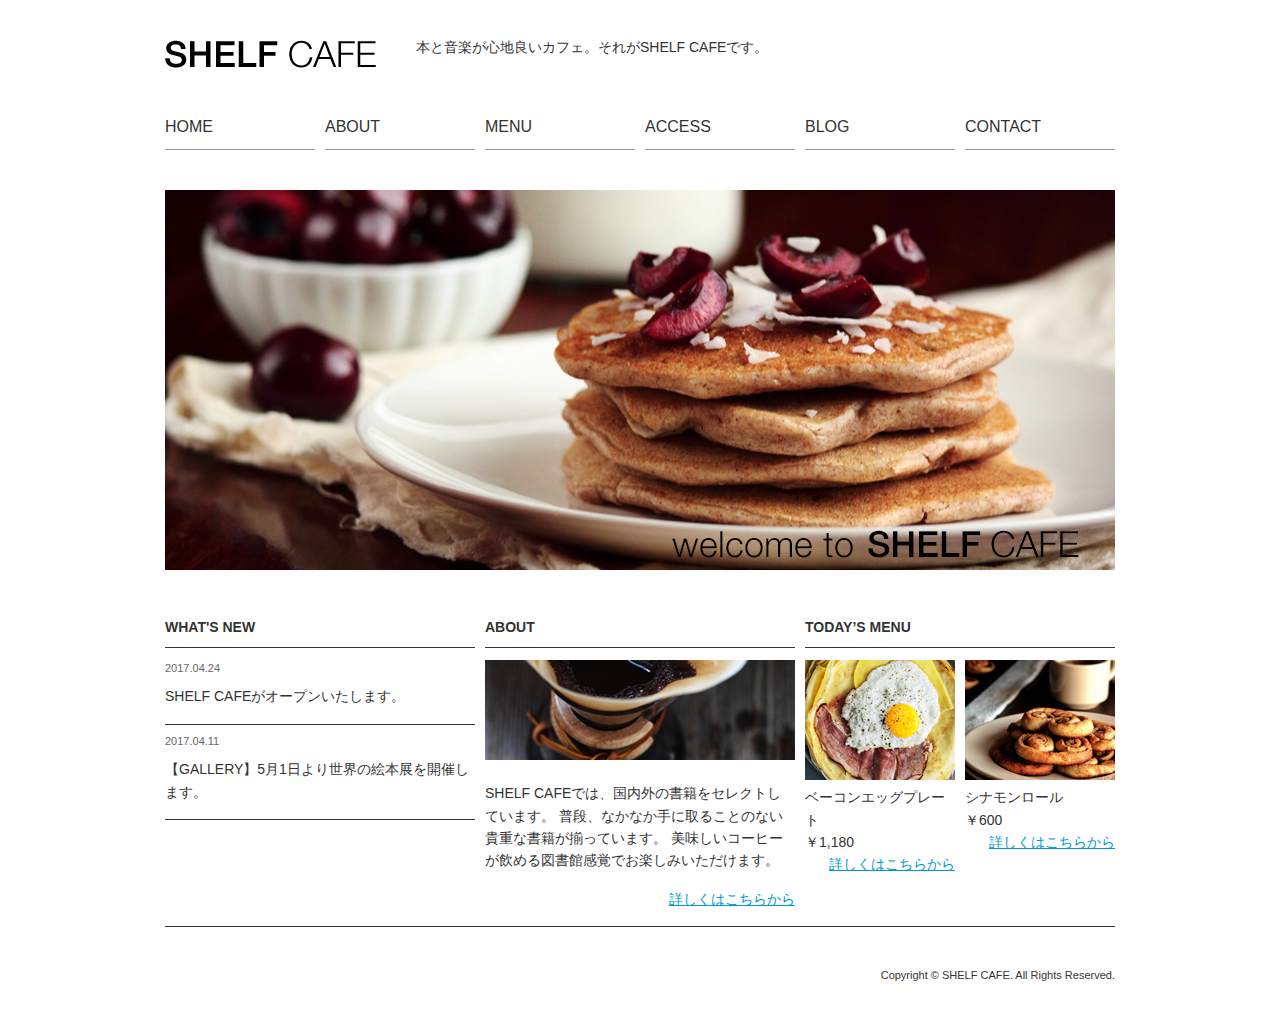
<file: html/index.html>
<!DOCTYPE html>
<html lang="ja">
<head>
    <meta charset="UTF-8">
    <meta name="viewport" content="width=device-width, initial-scale=1.0">
    <meta http-equiv="X-UA-Compatible" content="ie=edge">
    <title>Shelf Cafe</title>
    <link rel="stylesheet" href="css/reset.css">
    <link rel="stylesheet" href="css/style.css">
</head>
<body>
    <header>
        <h1><img src="./img/logo.png" alt="SHELF CAFE"></h1>
        <p>本と音楽が心地良いカフェ。それがSHELF CAFEです。</p>
    </header>
    <nav>
        <ul>
            <li><a href="#">HOME</a></li>
            <li><a href="#">ABOUT</a></li>
            <li><a href="#">MENU</a></li>
            <li><a href="#">ACCESS</a></li>
            <li><a href="#">BLOG</a></li>
            <li><a href="#">CONTACT</a></li>
        </ul>
    </nav>

    <section id="container">
        <h2><img src="./img/main.png" alt="welcome to SHELF CAFE"></h2>

        <div id="contents">
            <section id="whatsnew">
                <h3>WHAT'S NEW</h3>
                <dl>
                    <dt>2017.04.24</dt>
                    <dd>SHELF CAFEがオープンいたします。</dd>
                    <dt>2017.04.11</dt>
                    <dd>【GALLERY】5月1日より世界の絵本展を開催します。</dd>
                </dl>
            </section>
            <!-- #whatsnew -->

            <section id="about">
                <h3>ABOUT</h3>
                <figure>
                    <img src="./img/about.jpg" alt="coffeeの写真">
                </figure>
                <p>SHELF CAFEでは、国内外の書籍をセレクトしています。
                普段、なかなか手に取ることのない貴重な書籍が揃っています。
                美味しいコーヒーが飲める図書館感覚でお楽しみいただけます。</p>
                <p class="morelink"><a href="#">詳しくはこちらから</a></p>
            </section>
            <!-- #about -->

            <section id="todaysmenu">
                <h3>TODAY’S MENU</h3>
                    <div id="menu-container">
                        <section id="menu01">
                            <figure><img src="./img/menu01.jpg" alt=""></figure>
                            <h4>ベーコンエッグプレート</h4>
                            <p>￥1,180</p>
                            <p class="morelink"><a href="#">詳しくはこちらから</a></p>
                        </section>
                        <!-- #menu01 -->
                        <section id="menu02">
                            <figure><img src="./img/menu02.jpg" alt=""></figure>
                            <h4>シナモンロール</h4>
                            <p>￥600</p>
                            <p class="morelink"><a href="#">詳しくはこちらから</a></p>
                        </section>
                        <!-- #menu02 -->
                    </div>
            </section>
            <!-- #todaysmenu -->
        </div>
    </section>
    <!-- #container -->

    <footer>
        <p><small>Copyright © SHELF CAFE. All Rights Reserved.</small></p>
    </footer>
</body>
</html>
</file>
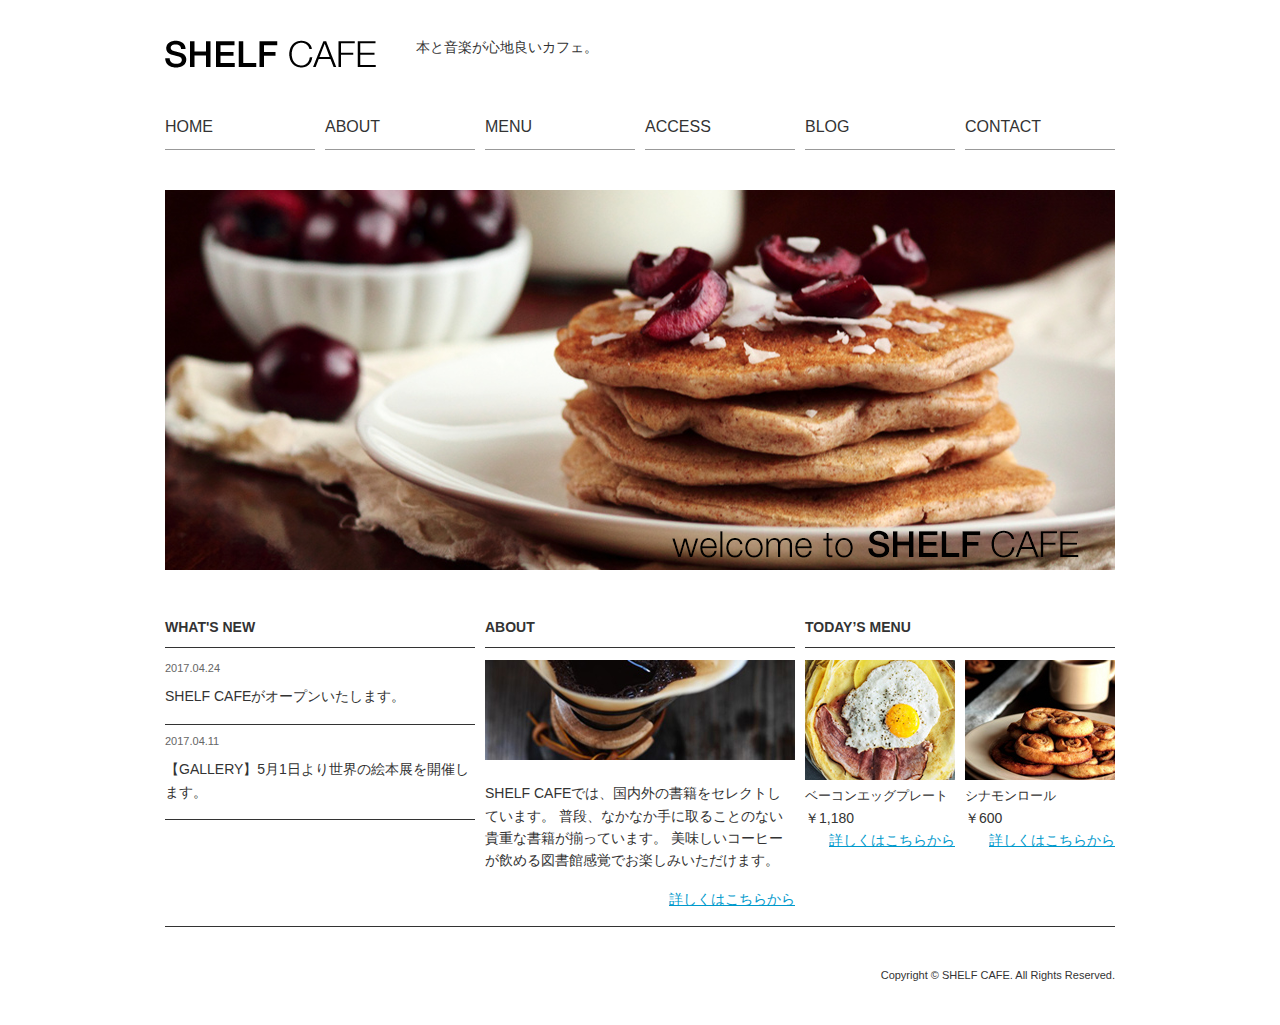
<file: cafespace/html/index.html>
<!DOCTYPE html>
<html lang="ja">
<head>
    <meta charset="UTF-8">
    <meta name="viewport" content="width=device-width, initial-scale=1.0">
    <meta http-equiv="X-UA-Compatible" content="ie=edge">
    <title>Shelf Cafe</title>
    <link rel="stylesheet" href="css/reset.css">
    <link rel="stylesheet" href="css/style.css">
</head>
<body>
    <header>
        <h1><img src="./img/logo.png" alt="SHELF CAFE"></h1>
        <p>本と音楽が心地良いカフェ。</p>
    </header>
    <nav>
        <ul>
            <li><a href="#">HOME</a></li>
            <li><a href="#">ABOUT</a></li>
            <li><a href="#">MENU</a></li>
            <li><a href="#">ACCESS</a></li>
            <li><a href="#">BLOG</a></li>
            <li><a href="#">CONTACT</a></li>
        </ul>
    </nav>

    <section id="container">
        <h2><img src="./img/main.png" alt="welcome to SHELF CAFE"></h2>

        <div id="contents">
            <section id="whatsnew">
                <h3>WHAT'S NEW</h3>
                <dl>
                    <dt>2017.04.24</dt>
                    <dd>SHELF CAFEがオープンいたします。</dd>
                    <dt>2017.04.11</dt>
                    <dd>【GALLERY】5月1日より世界の絵本展を開催します。</dd>
                </dl>
            </section>
            <!-- #whatsnew -->

            <section id="about">
                <h3>ABOUT</h3>
                <figure>
                    <img src="./img/about.jpg" alt="coffeeの写真">
                </figure>
                <p>SHELF CAFEでは、国内外の書籍をセレクトしています。
                普段、なかなか手に取ることのない貴重な書籍が揃っています。
                美味しいコーヒーが飲める図書館感覚でお楽しみいただけます。</p>
                <p class="morelink"><a href="#">詳しくはこちらから</a></p>
            </section>
            <!-- #about -->

            <section id="todaysmenu">
                <h3>TODAY’S MENU</h3>
                    <div id="menu-container">
                        <section id="menu01">
                            <figure><img src="./img/menu01.jpg" alt=""></figure>
                            <h4>ベーコンエッグプレート</h4>
                            <p>￥1,180</p>
                            <p class="morelink"><a href="#">詳しくはこちらから</a></p>
                        </section>
                        <!-- #menu01 -->
                        <section id="menu02">
                            <figure><img src="./img/menu02.jpg" alt=""></figure>
                            <h4>シナモンロール</h4>
                            <p>￥600</p>
                            <p class="morelink"><a href="#">詳しくはこちらから</a></p>
                        </section>
                        <!-- #menu02 -->
                    </div>
            </section>
            <!-- #todaysmenu -->
        </div>
    </section>
    <!-- #container -->

    <footer>
        <p><small>Copyright © SHELF CAFE. All Rights Reserved.</small></p>
    </footer>
</body>
</html>
</file>
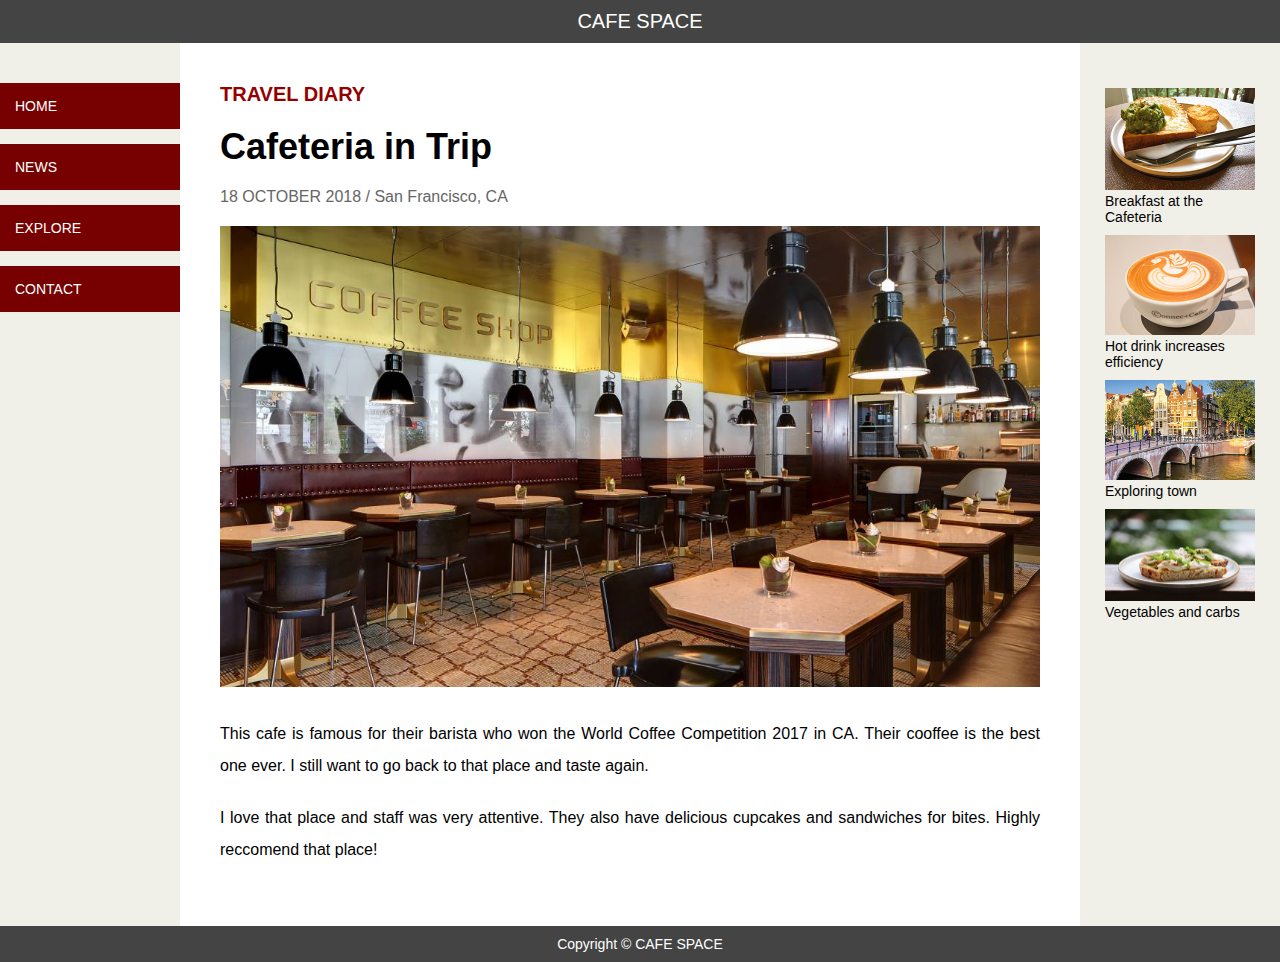
<file: 181018/sample.html>
<!DOCTYPE html>
<html lang="en">
<head>
    <meta charset="UTF-8">
    <meta name="viewport" content="width=device-width, initial-scale=1.0">
    <meta http-equiv="X-UA-Compatible" content="ie=edge">
    <link rel="stylesheet" href="./css/style.css">
    <title>Sample</title>
</head>
<body>

    <div class="site">
        <a href="#">CAFE SPACE</a>
    </div>

    <nav class="menu">
        <ul>
            <li><a href="#">HOME</a></li>
            <li><a href="#">NEWS</a></li>
            <li><a href="#">EXPLORE</a></li>
            <li><a href="#">CONTACT</a></li>
        </ul>
    </nav>

    <article class="article1">
        <h1>
            <span>TRAVEL DIARY</span>
            Cafeteria in Trip
        </h1>

        <div class="info">
            <time datetime="2018-10-18">18 OCTOBER 2018</time>
            / San Francisco, CA
        </div>

        <p><img src="./img/coffeeshop.jpg" alt="coffeeshop image"></p>

        <p>This cafe is famous for their barista who won the World Coffee Competition 2017 in CA. Their cooffee is the best one ever. I still want to go back to that place and taste again.</p>

        <p>I love that place and staff was very attentive. They also have delicious cupcakes and sandwiches for bites. Highly reccomend that place!</p>
    </article>

    <aside class="kanren">
        <ul>
            <li><a href="#">
                <img src="./img/Breakfast.jpg" alt="breakfast">
                Breakfast at the Cafeteria</a></li>
            <li><a href="#">
                <img src="./img/hotdring.jpg" alt="hotdring">
                Hot drink increases efficiency</a></li>
            <li><a href="#">
                <img src="./img/town.jpg" alt="town">
                Exploring town</a></li>
            <li><a href="#">
                <img src="./img/carbs.jpg" alt="carbs">
                Vegetables and carbs</a></li>
        </ul>
    </aside>

    <div class="copyright">
        <p>Copyright &copy; CAFE SPACE</p>
    </div>


</body>
</html>
</file>
<file: 181018/css/style.css>
@charset "UTF-8";

body {
    margin: 0;
    font-family: "Futura", sans-serif;
}

.site {
    background-color: #444444;
    padding: 10px;
    text-align: center;
}
.site a {
    color: #FFFFFF;
    font-size: 20px;
    text-decoration: none;
}

.menu{
    padding: 40px 0;
    background-color: #F0F0E9;
}
.menu ul{
    margin: 0;
    padding: 0;
    list-style: none;
}

.menu li a{
    display: block;
    margin-bottom: 15px;
    padding: 15px;
    background-color: #770000;
    color: #FFFFFF;
    font-size: 14px;
    text-decoration: none
}

.menu li a:hover{
    background-color: #662222;
}

.article1{
    padding: 40px;
}

.article1 img{
    max-width: 100%;
    height: auto;
}

.article1 h1{
    margin-top: 0;
    margin-bottom: 20px;
    font-size: 36px;
}

.article1 h1 span{
    display: block;
    margin-bottom: 20px;
    color: #930000;
    font-size: 20px;
    font-weight: bold;
}

.article1 p{
    margin-top: 0;
    margin-bottom: 20px;
    line-height: 2;
    text-align: justify;
}

.info{
    margin-bottom: 20px;
    color: #666666;
}

.kanren{
    padding: 40px 20px;
    background-color: #F0F0E9;
}
.kanren ul{
    margin: 0;
    padding: 0;
    list-style: none;
}

.kanren li a{
    display: block;
    padding: 5px;
    color: #000000;
    font-size: 14px;
    text-decoration: none;
}

.kanren li a:hover{
    background-color: #EEEEEE;
}

.kanren img{
    max-width: 100%;
    height: auto;
}

.copyright{
    background-color: #444444;
    padding: 10px;
    text-align: center;
}
.copyright p{
    margin: 0;
    color: #FFFFFF;
    font-size: 14px;
}

/* grid */
body{
    display: grid;
    grid-template-areas: "head head head"
    "side1 main side2"
    "foot foot foot";
    grid-template-columns: 1fr 5fr 200px
}

.site{
    grid-area: head
}

.menu{
    grid-area: side1
}

.article1{
    grid-area: main
}

.kanren{
    grid-area: side2
}

.copyright{
    grid-area: foot
}

/* ####### 600~900px ######### */
@media (min-width: 600px) and (max-width: 999px) {
    body{
        grid-template-areas:
        "head head"
        "side1 main"
        "side2 side2"
        "foot foot";
        grid-template-columns: 1fr 3fr
    }

    .kanren{
        background-color: #CDCDBB
    }

    .kanren ul{
        display: flex;
    }

    .kanren li{
        flex: 1
    }
}

/* ####### under 599px ######### */
@media (max-width: 999px) {
    body{
        grid-template-areas:
        "head"
        "side1"
        "main"
        "side2"
        "foot";
        grid-template-columns: 1fr
    }

    /* nav */
    .menu{
        padding: 0;
    }

    .menu ul{
        display: flex;
    }

    .menu li{
        flex: 1;
    }

    .menu li:not(:first-child){
        border-left: solid 1px #FFFFFF
    }

    .menu li a{
        margin-bottom: 0;
    }

    .article1{
        padding: 40px 20px
    }

    .kanren{
        background-color: #CDCDBB
    }

    .kanren ul{
        display: flex;
        flex-wrap: wrap;
    }

    .kanren li{
        flex: 1 0 50%
    }

}
</file>
<file: html/css/style.css>
/* reset */
/* font */
body{
    font-size: 14px; /* text font standard */
    line-height: 1.6;
    font-weight: normal;
    color:  #333;
    font-family:-apple-system, BlinkMacSystemFont,
    "Helvetica Neue", "Yu Gothic", YuGothic,
    "ヒラギノ角ゴ ProN W3", Hiragino Kaku Gothic ProN,
    Arial, "メイリオ", Meiryo, sans-serif;
}

/* link */
a:link, a:visited{
    color: #0099cc;
    text-decoration: underline;
}

a:hover, a:active{
    color: #ccc;
    text-decoration: underline;
}

/* header ----------------------- */
header{
    width: 950px;
    display:flex;
    margin: 40px auto 40px;
}

header h1{
    margin-right: 40px;
}

header p{
    line-height: 1;
}

/* nav ----------------------- */
nav{
    width: 950px;
    display: flex;
    margin:0 auto 40px;
}

nav ul{
    width: 950px;
    display: flex;
    justify-content: space-between;
}

nav li{
    width: 150px;
}

nav li a:link, nav li a:visited{
    display: block; /* inline block */
    color: #333;
    text-decoration: none;
    font-size: 16px;
    border-bottom: 1px solid #999;
    padding-bottom: 9px;
}

nav li a:hover; nav li a:active{
    color: #CCC;
    border-bottom: 1px solid #CCC;
}

/* container ----------------------- */
#container{
    width: 950px;
    margin: 0 auto;
}

#container h2{
    margin-bottom: 40px;
}

#contents{
    width: 950px;
    display: flex;
    justify-content: space-between;
}

#contents h3{
    font-size: 14px;
    font-weight: bold;
    border-bottom: 1px solid #333;
    padding-bottom: 8px;
    margin-bottom: 12px;
}

#whatsnew{
    width: 310px;
}

#whatsnew dt{
    font-size: 11px;
    margin-bottom: 8px;
    color: #666;
}

#whatsnew dd{
    border-bottom: 1px solid #333;
    padding-bottom: 16px;
    margin-bottom: 8px;
}

#about{
    width: 310px;
}

#about figure{
    margin-bottom: 16px;
}

#about p{
    margin-bottom: 16px;
}

#todaysmenu{
    width: 310px;
}

#menu-container{
    width: 310px;
    display: flex;
    justify-content: space-between;
}

#menu01, #menu02{
    width: 150px;
}

.morelink{
    text-align: right;
}
/* footer ----------------------- */
footer{
    width: 950px;
    margin: 0 auto 40px;
    border-top: 1px solid #333;
    padding-top: 40px;
}

footer p{
    font-size: 11px;
    text-align: right;
}
</file>
<file: cafespace/html/css/style.css>
/* reset */
/* font */
body{
    font-size: 14px; /* text font standard */
    line-height: 1.6;
    font-weight: normal;
    color:  #333;
    font-family:-apple-system, BlinkMacSystemFont,
    "Helvetica Neue", "Yu Gothic", YuGothic,
    "ヒラギノ角ゴ ProN W3", Hiragino Kaku Gothic ProN,
    Arial, "メイリオ", Meiryo, sans-serif;
}

/* link */
a:link, a:visited{
    color: #0099cc;
    text-decoration: underline;
}

a:hover, a:active{
    color: #ccc;
    text-decoration: underline;
}

/* header ----------------------- */
header{
    width: 950px;
    display:flex;
    margin: 40px auto 40px;
}

header h1{
    margin-right: 40px;
}

header p{
    line-height: 1;
}

/* nav ----------------------- */
nav{
    width: 950px;
    display: flex;
    margin:0 auto 40px;
}

nav ul{
    width: 950px;
    display: flex;
    justify-content: space-between;
}

nav li{
    width: 150px;
}

nav li a:link, nav li a:visited{
    display: block; /* inline block */
    color: #333;
    text-decoration: none;
    font-size: 16px;
    border-bottom: 1px solid #999;
    padding-bottom: 9px;
}

nav li a:hover; nav li a:active{
    color: #CCC;
    border-bottom: 1px solid #CCC;
}

/* container ----------------------- */
#container{
    width: 950px;
    margin: 0 auto;
}

#container h2{
    margin-bottom: 40px;
}

#contents{
    width: 950px;
    display: flex;
    justify-content: space-between;
}

#contents h3{
    font-size: 14px;
    font-weight: bold;
    border-bottom: 1px solid #333;
    padding-bottom: 8px;
    margin-bottom: 12px;
}

#whatsnew{
    width: 310px;
}

#whatsnew dt{
    font-size: 11px;
    margin-bottom: 8px;
    color: #666;
}

#whatsnew dd{
    border-bottom: 1px solid #333;
    padding-bottom: 16px;
    margin-bottom: 8px;
}

#about{
    width: 310px;
}

#about figure{
    margin-bottom: 16px;
}

#about p{
    margin-bottom: 16px;
}

#todaysmenu{
    width: 310px;
}

#todaysmenu h4{
    font-size: 13px;
}
#menu-container{
    width: 310px;
    display: flex;
    justify-content: space-between;
}

#menu01, #menu02{
    width: 150px;
}

.morelink{
    text-align: right;
}
/* footer ----------------------- */
footer{
    width: 950px;
    margin: 0 auto 40px;
    border-top: 1px solid #333;
    padding-top: 40px;
}

footer p{
    font-size: 11px;
    text-align: right;
}
</file>
